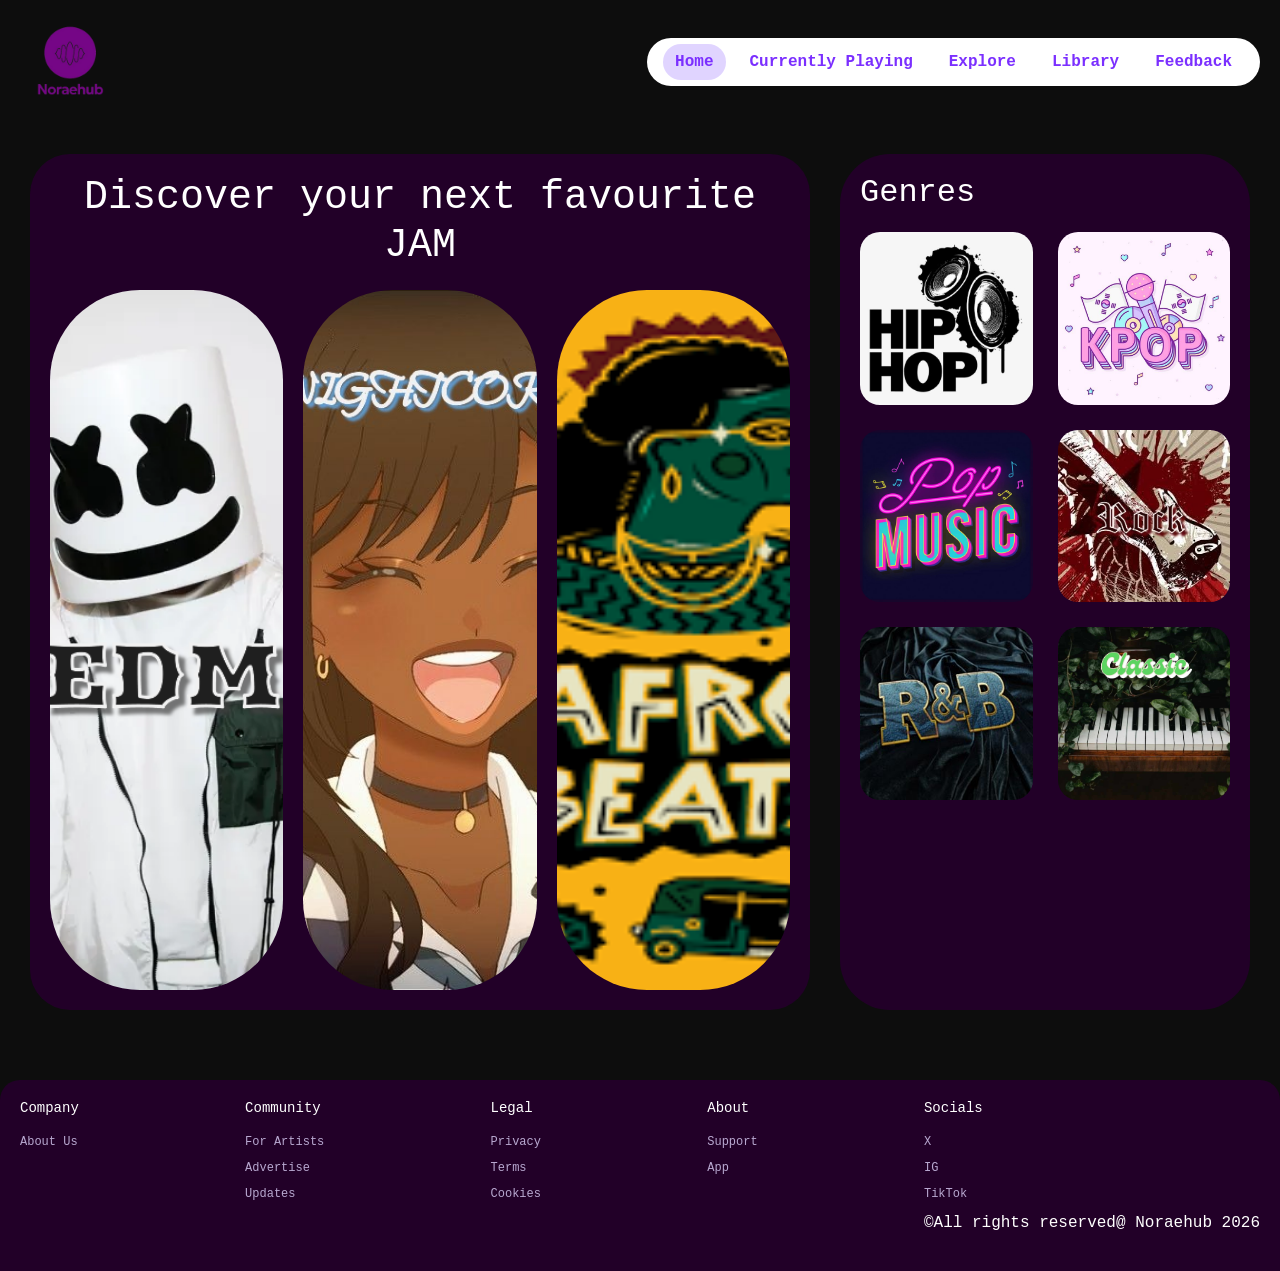
<file: explore.html>
<!DOCTYPE html>
<html lang="en">
<head>
  <meta charset="UTF-8">
  <meta name="viewport" content="width=device-width, initial-scale=1.0">
  <link
  href="https://cdn.jsdelivr.net/npm/bootstrap@5.3.7/dist/css/bootstrap.min.css"
  rel="stylesheet">
  <title>Noraehub - Explore</title>
  <link rel="icon" type="image/png" href="images/noraehub-logo.png">
  <link rel="stylesheet" href="explore.css">
</head>

<body>

  <nav class="navbar">
    <div class="logo-wrap">
      <div class="logo-circle">
        <img src="images/noraehub-bg.png" class="img-fluid">
      </div>
    </div>

    <div class="nav-icons">
      <a href="index.html" class="nav-btn active"> Home</a>
      <a href="currentlyplaying.html" class="nav-btn"> Currently Playing</a>
      <a href="explore.html" class="nav-btn"> Explore</a>
      <a href="library.html" class="nav-btn"> Library</a>
      <a href="feedback.html" class="nav-btn"> Feedback</a>
    </div>
  </nav>


<body>

  <main class="explore-layout">

    <section class="explore-panel">

      <h1>Discover your next favourite JAM</h1>

      <div class="explore-grid">

        <div class="explore-card">
          <img src="images/Marshmello.PNG" class="img-fluid">
        </div>

        <div class="explore-card">
          <img src="images/nightcore-cover.jpg" class="img-fluid">
        </div>

        <div class="explore-card">
          <img src="images/afrobeats.png" class="img-fluid">
        </div>

      </div>

    </section>


    <section class="genres-panel">

      <h2>Genres</h2>

      <div class="genres-grid">

        <div class="genre-card">
          <img src="images/hiphop.jpg" class="img-fluid">
        </div>

        <div class="genre-card">
          <img src="images/kpop.jpg" class="img-fluid">
        </div>

        <div class="genre-card">
          <img src="images/pop.png" class="img-fluid">
        </div>

        <div class="genre-card">
          <img src="images/rock.jpg" class="img-fluid">
        </div>

        <div class="genre-card">
          <img src="images/rnb.jpg" class="img-fluid">
        </div>

        <div class="genre-card">
          <img src="images/classic.jpg" class="img-fluid">
        </div>

      </div>

    </section>

  </main>

</body>

  
  <footer class="footer">
    <div class="footer-inner">
      <div class="footer-col"><h4>Company</h4><a href="#">About Us</a></div>
      <div class="footer-col"><h4>Community</h4><a href="#">For Artists</a><a href="#">Advertise</a><a href="#">Updates</a></div>
      <div class="footer-col"><h4>Legal</h4><a href="#">Privacy</a><a href="#">Terms</a><a href="#">Cookies</a></div>
      <div class="footer-col"><h4>About</h4><a href="#">Support</a><a href="#">App</a></div>
      <div class="footer-col"><h4>Socials</h4><a href="https://www.x.com/noraehub"> X</a> <a href="https://www.instagram.com/noraehub/"> IG</a> <a href="https://www.tiktok.com/@noraehub?lang=en"> TikTok</a><p>©All rights reserved@ Noraehub 2026</p></div>
    </div>
  </footer>

</body>

</html>
</file>
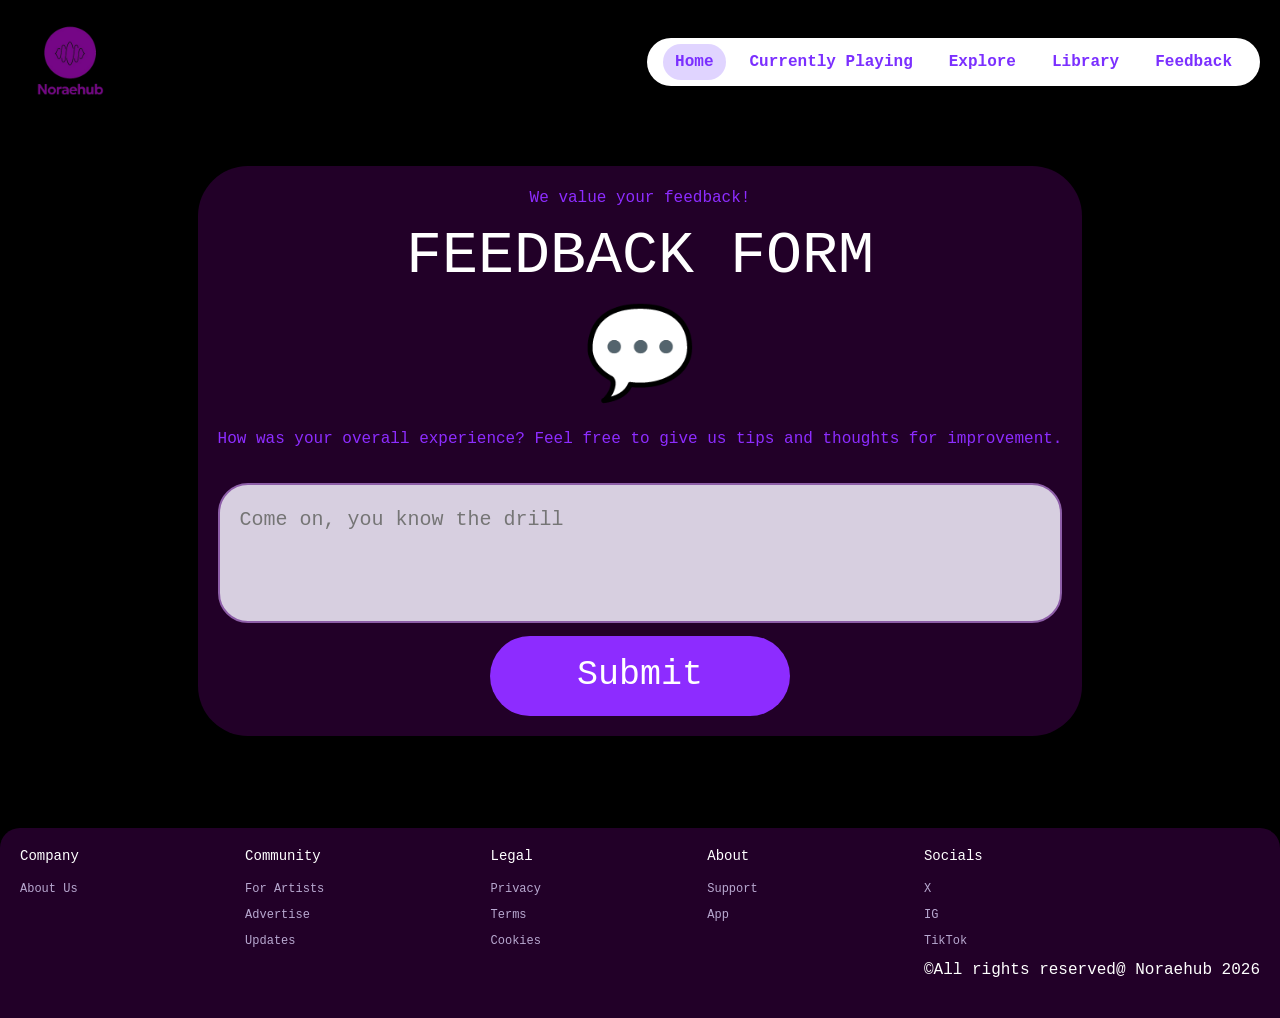
<file: feedback.html>
<!DOCTYPE html>
<html lang="en">
<head>
  <meta charset="UTF-8">
  <meta name="viewport" content="width=device-width, initial-scale=1.0">
  <link
  href="https://cdn.jsdelivr.net/npm/bootstrap@5.3.7/dist/css/bootstrap.min.css"
  rel="stylesheet">
  <title>Noraehub - Feedback</title>
  <link rel="icon" type="image/png" href="images/noraehub-logo.png">
  <link rel="stylesheet" href="feedback.css">
</head>

<body>

    <nav class="navbar">
    <div class="logo-wrap">
      <div class="logo-circle">
        <img src="images/noraehub-bg.png" class="img-fluid">
      </div>
    </div>

    <div class="nav-icons">
      <a href="index.html" class="nav-btn active"> Home</a>
      <a href="currentlyplaying.html" class="nav-btn"> Currently Playing</a>
      <a href="explore.html" class="nav-btn"> Explore</a>
      <a href="library.html" class="nav-btn"> Library</a>
      <a href="feedback.html" class="nav-btn"> Feedback</a>
    </div>
  </nav>

  <main class="feedback-layout">


    <section class="feedback-panel">

      <div class="feedback-card">

        <p class="small-text">
          We value your feedback!
        </p>

        <h1>FEEDBACK FORM</h1>


        <div class="feedback-icon">
          💬
        </div>


        <p class="description">
          How was your overall experience?
          Feel free to give us tips and thoughts
          for improvement.
        </p>



        <textarea placeholder="Come on, you know the drill"></textarea>


        <button>Submit</button>

      </div>

    </section>


  </main>

</body>


  <footer class="footer">
    <div class="footer-inner">
      <div class="footer-col"><h4>Company</h4><a href="#">About Us</a></div>
      <div class="footer-col"><h4>Community</h4><a href="#">For Artists</a><a href="#">Advertise</a><a href="#">Updates</a></div>
      <div class="footer-col"><h4>Legal</h4><a href="#">Privacy</a><a href="#">Terms</a><a href="#">Cookies</a></div>
      <div class="footer-col"><h4>About</h4><a href="#">Support</a><a href="#">App</a></div>
      <div class="footer-col"><h4>Socials</h4><a href="https://www.x.com/noraehub"> X</a> <a href="https://www.instagram.com/noraehub/"> IG</a> <a href="https://www.tiktok.com/@noraehub?lang=en"> TikTok</a><p>©All rights reserved@ Noraehub 2026</p></div>
    </div>
  </footer>

</body>
</html>
</file>
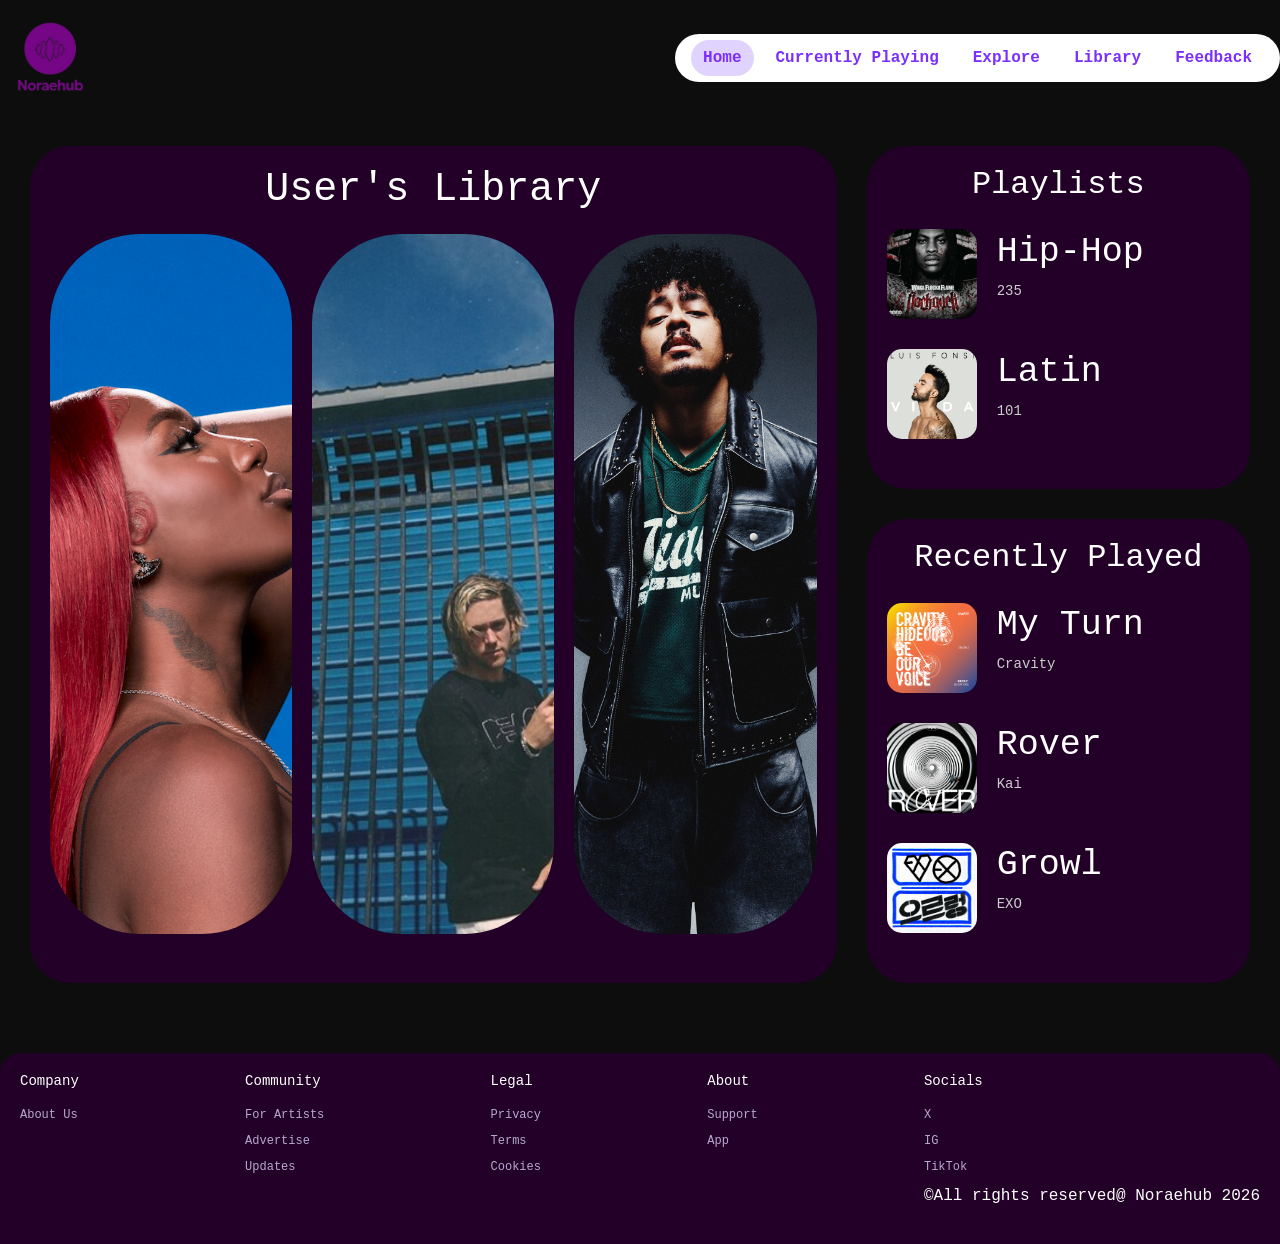
<file: library.html>
<!DOCTYPE html>
<html lang="en">
<head>
  <meta charset="UTF-8">
  <meta name="viewport" content="width=device-width, initial-scale=1.0">
  <link
  href="https://cdn.jsdelivr.net/npm/bootstrap@5.3.7/dist/css/bootstrap.min.css"
  rel="stylesheet">
  <title>Noraehub - Library</title>
  <link rel="icon" type="image/png" href="images/noraehub-logo.png">
  <link rel="stylesheet" href="library.css">
</head>

<body>

  <nav class="navbar">
    <div class="logo-wrap">
      <div class="logo-circle">
        <img src="images/noraehub-bg.png" class="img-fluid">
      </div>
    </div>

    <div class="nav-icons">
      <a href="index.html" class="nav-btn active"> Home</a>
      <a href="currentlyplaying.html" class="nav-btn"> Currently Playing</a>
      <a href="explore.html" class="nav-btn"> Explore</a>
      <a href="library.html" class="nav-btn"> Library</a>
      <a href="feedback.html" class="nav-btn"> Feedback</a>
    </div>
  </nav>

  <main>


<body>

  <main class="library-layout">

    <section class="library-panel">

      <h1>User's Library</h1>

      <div class="artist-grid">

        <div class="artist-card">
          <img src="images/aya-nakamura.jpg" class="img-fluid">
        </div>

        <div class="artist-card">
          <img src="images/neffex.jpg" class="img-fluid">
        </div>

        <div class="artist-card">
          <img src="images/hanumankind.jpg" class="img-fluid">
        </div>

      </div>

    </section>


    <div class="right-panel">

      <section class="small-panel">

        <h2>Playlists</h2>

        <div class="music-item">
          <img src="images/no-hands-a-c.jpg" class="img-fluid">

          <div>
            <h3>Hip-Hop</h3>
            <p>235</p>
          </div>

        </div>


        <div class="music-item">
          <img src="images/despacito-a-c.jpg" class="img-fluid">

          <div>
            <h3>Latin</h3>
            <p>101</p>
          </div>

        </div>

      </section>


      <section class="small-panel">

        <h2>Recently Played</h2>

        <div class="music-item">
          <img src="images/my-turn-a-c.jpg" class="img-fluid">

          <div>
            <h3>My Turn</h3>
            <p>Cravity</p>
          </div>

        </div>


        <div class="music-item">
          <img src="images/kai-rover-a-c.jpg" class="img-fluid">

          <div>
            <h3>Rover</h3>
            <p>Kai</p>
          </div>

        </div>


        <div class="music-item">
          <img src="images/exo-growl-a-c.png" class="img-fluid">

          <div>
            <h3>Growl</h3>
            <p>EXO</p>
          </div>

        </div>

      </section>

    </div>

  </main>

</body>


  <footer class="footer">
    <div class="footer-inner">
      <div class="footer-col"><h4>Company</h4><a href="#">About Us</a></div>
      <div class="footer-col"><h4>Community</h4><a href="#">For Artists</a><a href="#">Advertise</a><a href="#">Updates</a></div>
      <div class="footer-col"><h4>Legal</h4><a href="#">Privacy</a><a href="#">Terms</a><a href="#">Cookies</a></div>
      <div class="footer-col"><h4>About</h4><a href="#">Support</a><a href="#">App</a></div>
      <div class="footer-col"><h4>Socials</h4><a href="https://www.x.com/noraehub"> X</a> <a href="https://www.instagram.com/noraehub/"> IG</a> <a href="https://www.tiktok.com/@noraehub?lang=en"> TikTok</a><p>©All rights reserved@ Noraehub 2026</p></div>
    </div>
  </footer>

</body>
</html>
</file>
<file: explore.css>
* {
  margin: 0;
  padding: 0;
  box-sizing: border-box;
}

body {
  background: #0d0d0d;
  color: white;
  font-family: 'Rajdhani', 'Courier New', monospace;
}

/**NAVIGATION BAR**/
.navbar {
  display: flex;
  justify-content: space-between;
  align-items: center;
  flex-wrap: wrap;
  gap: 20px;
  padding: 12px 20px;
  background: transparent;
}

.logo-wrap {
  display: flex;
  align-items: center;
  gap: 10px;
}

.logo-circle img {
  width: 100px;
  height: 100px;
  object-fit: cover;
}

.logo-circle {
  width: 100px;
  height: 100px;
  border-radius: 50%;
  overflow: hidden;
  display: flex;
  align-items: center;
  justify-content: center;
}

.nav-icons {
  background: white;
  border-radius: 40px;
  padding: 6px 16px;
  display: flex;
  flex-wrap: wrap;
  gap: 12px;
}

.nav-btn {
  text-decoration: none;
  color: #7b2fff;
  font-weight: bold;
  padding: 6px 12px;
  border-radius: 30px;
}

.nav-btn.active {
  background: #e0d4ff;
}

.nav-btn:hover {
  background: #220028;
}

.main-grid{
  display: grid;
  grid-template-columns: 1fr;
  gap: 20px;
  padding: 20px;
  max-width: 1200px;
  margin: 0 auto;
}

.explore-layout{
    display: flex;
    flex-wrap: wrap;
    gap: 30px;
    padding: 30px;
}


.explore-panel{
    background: #220028;
    border-radius: 40px;
    padding: 20px;
    flex: 2;
}


.explore-panel h1{
    text-align: center;
    margin-bottom: 20px;
}


.explore-grid{
    display: flex;
    gap: 20px;
}

.explore-card{
    flex: 1;
    height: 700px;
    overflow: hidden;
    border-radius: 90px;
}


.explore-card img{
    width: 100%;
    height: 100%;
    object-fit: cover;
    display: block;
}


.genres-panel{
    flex: 1;

    background: #220028;

    border-radius: 50px;

    padding: 20px;

    min-width: 320px;
}


.genres-panel h2{
    margin-bottom: 20px;
}


.genres-grid{
    display: grid;

    grid-template-columns: repeat(2, 1fr);

    gap: 25px;
}

.genre-card{
    width: 100%;

    aspect-ratio: 1 / 1;

    border-radius: 20px;

    overflow: hidden;
}


.genre-card img{
    width: 100%;

    height: 100%;

    object-fit: cover;

    display: block;
}

/**FOOTER**/
.footer {
  background: #220028;
  border-radius: 20px 20px 0 0;
  margin-top: 40px;
  padding: 20px;
}

.footer-inner {
  display: flex;
  flex-wrap: wrap;
  justify-content: space-between;
}

.footer-col {
  display: flex;
  flex-direction: column;
  gap: 8px;
}

.footer-col a {
  color: #b8a8d0;
  text-decoration: none;
  font-size: 12px;
}

.footer-col h4 {
  font-size: 14px;
}
</file>
<file: feedback.css>
* {
  margin: 0;
  padding: 0;
  box-sizing: border-box;
}

body {
  background: #0d0d0d;
  color: white;
  font-family: 'Rajdhani', 'Courier New', monospace;
}

/**NAVIGATION BAR**/
.navbar {
  display: flex;
  justify-content: space-between;
  align-items: center;
  flex-wrap: wrap;
  gap: 20px;
  padding: 12px 20px;
  background: transparent;
}

.logo-wrap {
  display: flex;
  align-items: center;
  gap: 10px;
}

.logo-circle img {
  width: 100px;
  height: 100px;
  object-fit: cover;
}

.logo-circle {
  width: 100px;
  height: 100px;
  border-radius: 50%;
  overflow: hidden;
  display: flex;
  align-items: center;
  justify-content: center;
}

.nav-icons {
  background: white;
  border-radius: 40px;
  padding: 6px 16px;
  display: flex;
  flex-wrap: wrap;
  gap: 12px;
}

.nav-btn {
  text-decoration: none;
  color: #7b2fff;
  font-weight: bold;
  padding: 6px 12px;
  border-radius: 30px;
}

.nav-btn.active {
  background: #e0d4ff;
}

.nav-btn:hover {
  background: #220028;
}


body{
    margin: 0;
    padding: 0;
    background: black;
  font-family: 'Rajdhani', 'Courier New', monospace;
}

.feedback-layout{
    display: flex;
    gap: 20px;
    padding: 2px;
}

.feedback-panel{
    flex: 1;

    background-size: cover;
    background-position: center;

    border-radius: 50px;

    display: flex;
    justify-content: center;
    align-items: center;

    padding: 40px;
}


.feedback-card{
    margin-bottom: 10px;
    background: #220028;
    border-radius: 50px;
    padding: 20px;
    text-align: center;
    box-shadow: 0 10px 30px rgba(0,0,0,0.5);
}


.small-text{
    color: #8d2cff;
    margin-bottom: 10px;
}


.feedback-card h1{
    font-size: 60px;
    margin-bottom: 0px;
}


.feedback-icon{
    font-size: 90px;
    margin-bottom: 0px;
}


.description{
    color: #8d2cff;
    line-height: 1.6;
    margin-bottom: 30px;
}



textarea{
    width: 100%;
    height: 140px;

    border-radius: 30px;
    border: 2px solid #8d5ea8;

    padding: 20px;

    resize: none;

    background: #d7cfe0;

    font-size: 20px;

    box-sizing: border-box;

    margin-bottom: 5px;
}



button{
    width: 300px;
    height: 80px;

    border: none;

    border-radius: 50px;

    background: #8d2cff;

    color: white;

    font-size: 35px;

    cursor: pointer;
}

    
/***FOOTER**/
.footer {
  background: #220028;
  border-radius: 20px 20px 0 0;
  margin-top: 40px;
  padding: 20px;
}

.footer-inner {
  display: flex;
  flex-wrap: wrap;
  justify-content: space-between;
}

.footer-col {
  display: flex;
  flex-direction: column;
  gap: 8px;
}

.footer-col a {
  color: #b8a8d0;
  text-decoration: none;
  font-size: 12px;
}

.footer-col h4 {
  font-size: 14px;
}
</file>
<file: library.css>
* {
  margin: 0;
  padding: 0;
  box-sizing: border-box;
}

body {
  background: #0d0d0d;
  color: white;
  font-family: 'Rajdhani', 'Courier New', monospace;
}

/**NAVIGATION BAR**/
.navbar {
  display: flex;
  justify-content: space-between;
  align-items: center;
  flex-wrap: wrap;
  gap: 15px;
}

.logo-wrap {
  display: flex;
  align-items: center;
  gap: 10px;
}

.logo-circle img {
  width: 100px;
  height: 100px;
  object-fit: cover;
}

.logo-circle {
  width: 100px;
  height: 100px;
  border-radius: 50%;
  overflow: hidden;
  display: flex;
  align-items: center;
  justify-content: center;
}

.nav-icons {
  background: white;
  border-radius: 40px;
  padding: 6px 16px;
  display: flex;
  flex-wrap: wrap;
  gap: 10px;
}

.nav-btn {
  text-decoration: none;
  color: #7b2fff;
  font-weight: bold;
  padding: 6px 12px;
  border-radius: 30px;
}

.nav-btn.active {
  background: #e0d4ff;
}

.nav-btn:hover {
  background: #220028;
}

body{
    font-family: 'Rajdhani', 'Courier New', monospace;
}

.main-grid {
  display: grid;
  grid-template-columns: 1fr;
  gap: 20px;
  padding: 20px;
  max-width: 1200px;
  margin: 0 auto;
}

.library-layout{
    display: flex;
    flex-wrap: wrap;
    gap: 30px;
    padding: 30px;
}

.library-panel{
    background: #220028;
    border-radius: 40px;
    padding: 20px;
    flex: 2;
}


.library-panel h1{
    text-align: center;
    margin-bottom: 20px;
}

.artist-grid{
    display: flex;
    gap: 20px;
}

.artist-card{
    flex: 1;
    height: 700px;
    overflow: hidden;
    border-radius: 90px;
}

.artist-card img{
    width: 100%;
    height: 100%;
    object-fit: cover;
    display: block;
}

.right-panel{
    display: flex;
    flex-direction: column;
    gap: 30px;
    flex: 1;
}

.small-panel{
    background: #220028;
    border-radius: 40px;
    padding: 20px;
}

.small-panel h2{
    text-align: center;
    margin-bottom: 25px;
}


.music-item{
    display: flex;
    align-items: center;
    gap: 20px;
    margin-bottom: 30px;
}


.music-item img{
    width: 90px;
    height: 90px;
    border-radius: 15px;
    object-fit: cover;
}


.music-item h3{
    margin: 0;
    font-size: 35px;
}


.music-item p{
    margin-top: 8px;
    font-size: 14px;
    color: #cccccc;
}

/**FOOTER**/
.footer {
  background: #220028;
  border-radius: 20px 20px 0 0;
  margin-top: 40px;
  padding: 20px;
}

.footer-inner {
  display: flex;
  flex-wrap: wrap;
  justify-content: space-between;
}

.footer-col {
  display: flex;
  flex-direction: column;
  gap: 8px;
}

.footer-col a {
  color: #b8a8d0;
  text-decoration: none;
  font-size: 12px;
}

.footer-col h4 {
  font-size: 14px;
}
</file>
